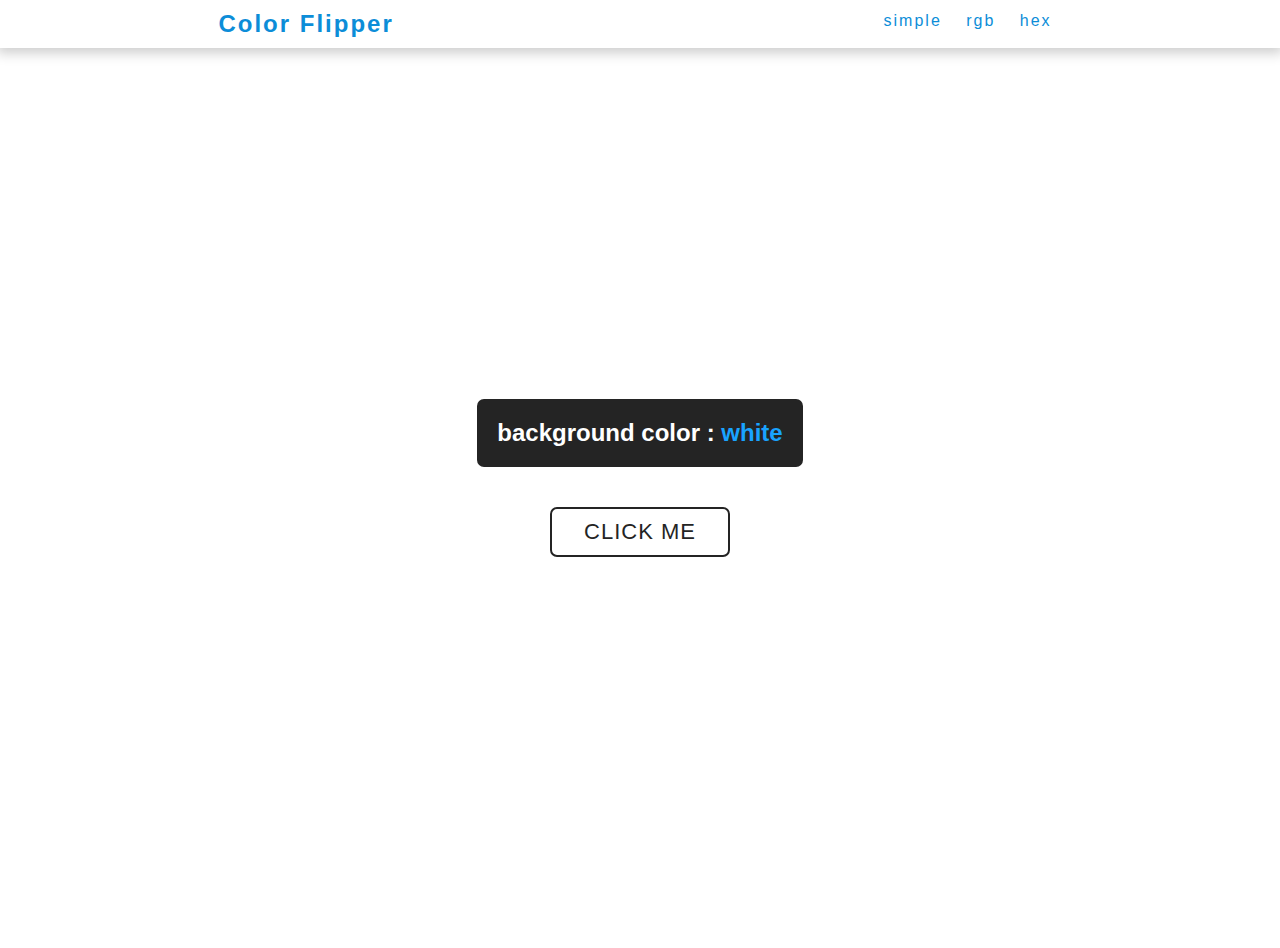
<file: color-flipper/index.html>
<!DOCTYPE html>
<html lang="en">
<head>
    <meta charset="UTF-8">
    <meta http-equiv="X-UA-Compatible" content="IE=edge">
    <meta name="viewport" content="width=device-width, initial-scale=1.0">
    <title>Color Flipper || Simple</title>
    <link rel="stylesheet" href="css/style.css">
</head>
<body>

    <div>
        <div class="nav-center">
            <div class="center">
                <h4>Color Flipper</h4>
                <ul class="nav-links">
                    <li>
                        <a href="index.html">simple</a>
                    </li>
                    <li>
                        <a href="rgb.html">rgb</a>
                    </li>
                    <li>
                        <a href="hex.html">hex</a>
                    </li>
                </ul>
            </div>
        </div>
    </div>
    <main>
        <div class="container">
            <h2>background color : <span class="color">white
            </span></h2>
            <button class="btn btn-hero" id="btn">click me</button>
        </div>
    </main>
    <script src="js/app.js"></script>
</body>
</html>
</file>
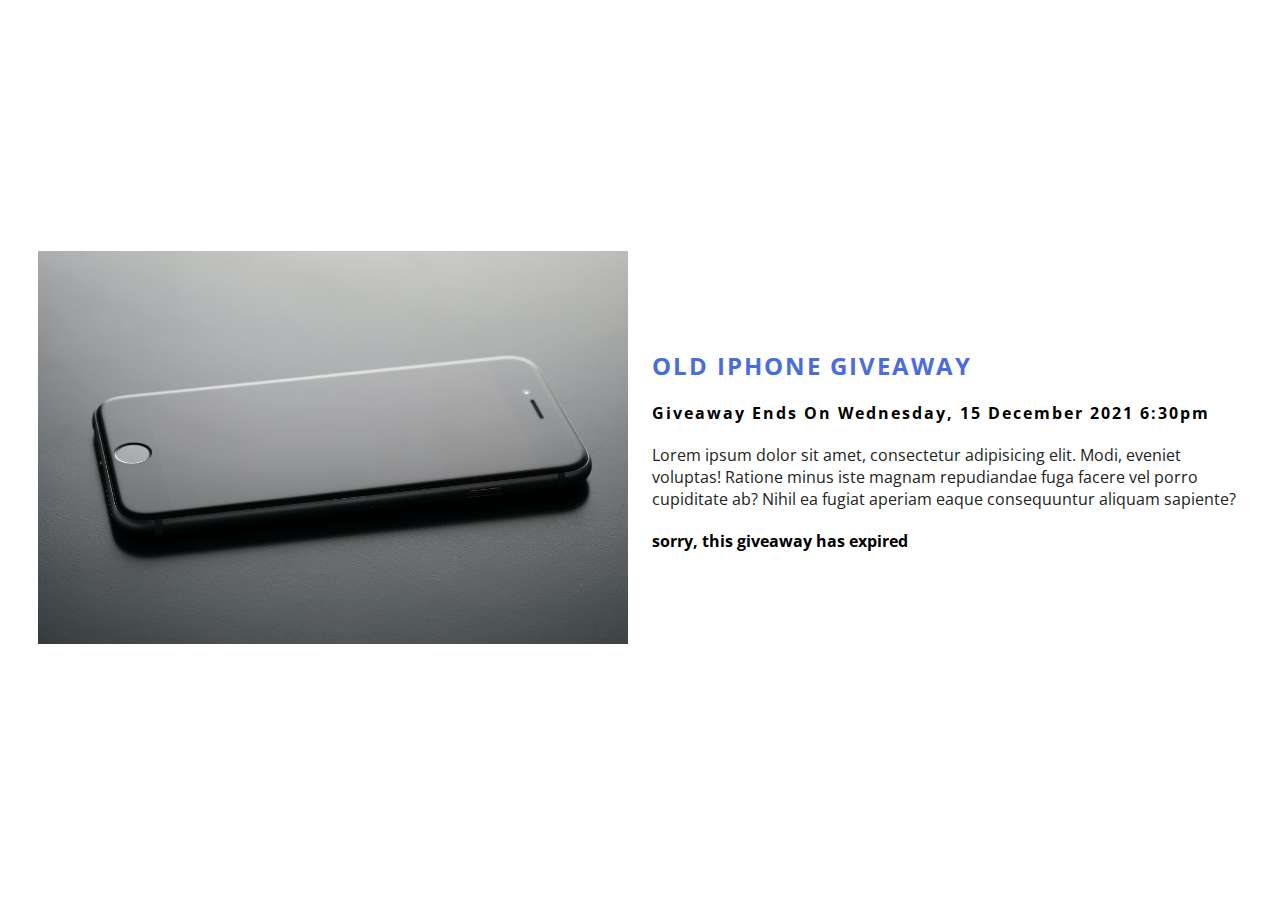
<file: countdown/index.html>
<!DOCTYPE html>
<html>
<head>
    <meta charset="UTF-8">
    <meta http-equiv="X-UA-Compatible" content="IE=edge">
    <meta name="viewport" content="width=device-width, initial-scale=1.0">
    <link rel="stylesheet" href="css/style.css">
    <title>Document</title>
</head>
<body>
    <section class="section-center">
        <!-- img -->
        <article class="gift-img">
            <img src="images/gift.jpg" alt="gift">
        </article>

        <!-- info -->
        <article class="gift-info">
            <h3>old iphone giveaway</h3>
            <h4 class="giveaway">
                giveaway ends on Sunday, 24 December 2021, 8:00am
            </h4>
            <p>
                Lorem ipsum dolor sit amet, consectetur adipisicing elit. Modi, eveniet voluptas! Ratione minus iste magnam repudiandae fuga facere vel porro cupiditate ab? Nihil ea fugiat aperiam eaque consequuntur aliquam sapiente?
            </p>
            <div class="deadline">
                <!-- days -->
                <div class="deadline-format">
                    <div>
                        <h4 class="days"></h4>
                        <span>days</span>
                    </div>
                </div>
                <!-- hours -->
                <div class="deadline-format">
                    <div>
                        <h4 class="hours"></h4>
                        <span>hours</span>
                    </div>
                </div>
                <!-- mins -->
                <div class="deadline-format">
                    <div>
                        <h4 class="mins"></h4>
                        <span>mins</span>
                    </div>
                </div>
                <!-- secs -->
                <div class="deadline-format">
                    <div>
                        <h4 class="secs"></h4>
                        <span>secs</span>
                    </div>
                </div>
            </div>
        </article>
    </section>
    <!-- js -->
    <script src="js/app.js"></script>
</body>
</html>
</file>
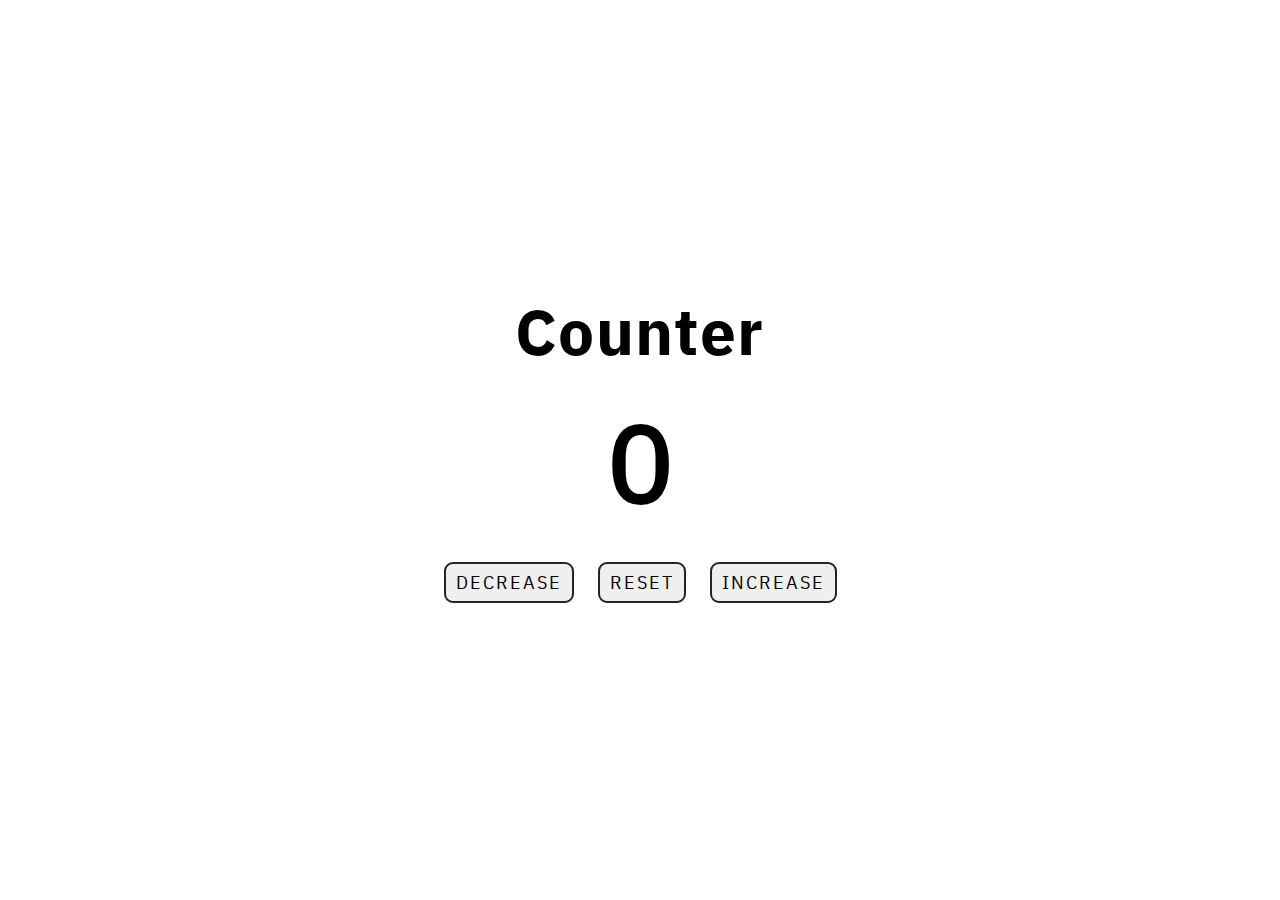
<file: counter/index.html>
<!DOCTYPE html>
<html>
<head>
    <meta charset="UTF-8">
    <meta http-equiv="X-UA-Compatible" content="IE=edge">
    <meta name="viewport" content="width=device-width, initial-scale=1.0">
    <link rel="stylesheet" href="css/style.css">
    <title>Counter</title>
</head>
<body>
    <main>
        <div class="container">
            <h1>counter</h1>
            <span id="value">0</span>
            <div class="button-container">
                <button class="btn decrease">decrease</button>
                <button class="btn reset">reset</button>
                <button class="btn increase">increase</button>
            </div>
        </div>
    </main>
    <script src="js/app.js"></script>
</body>
</html>
</file>
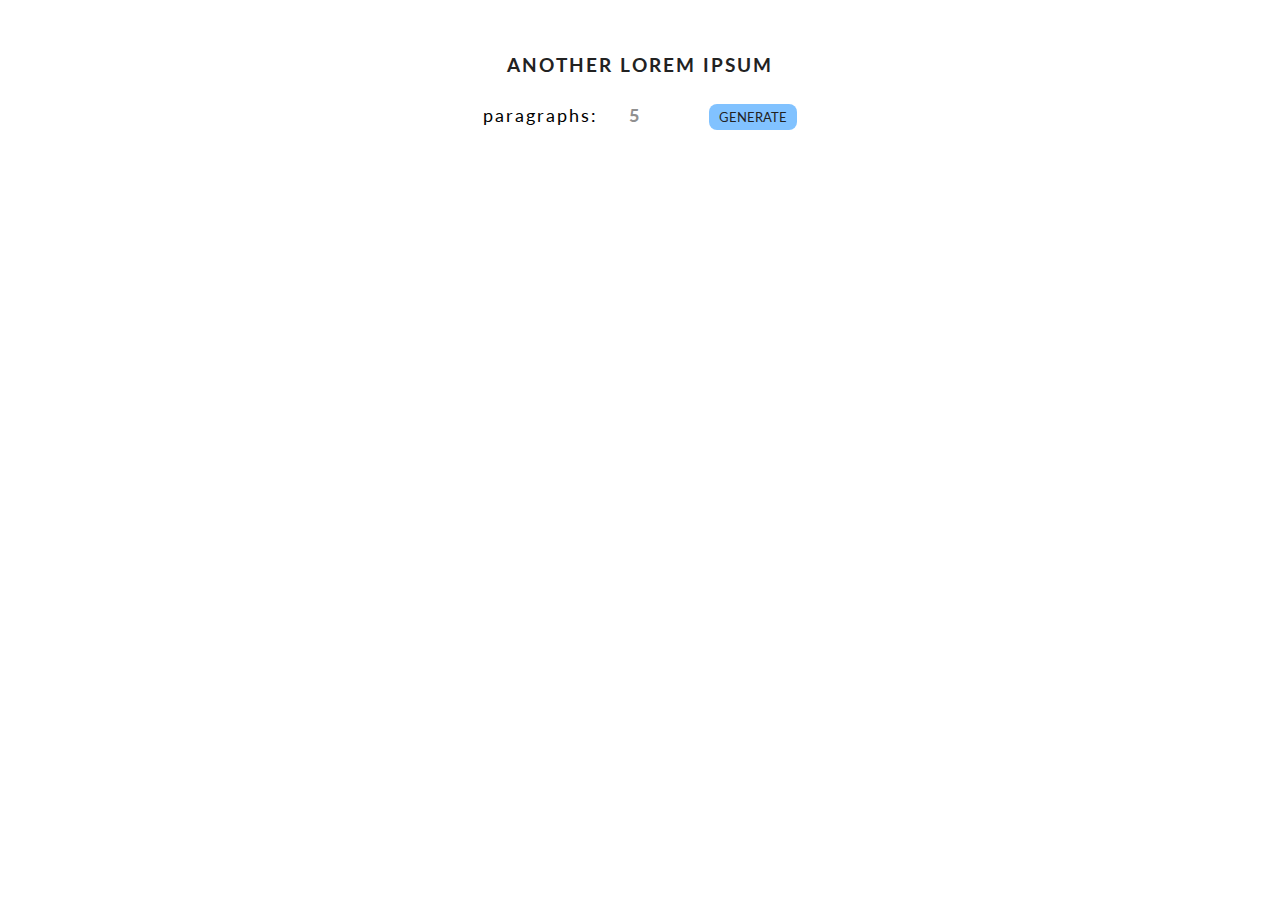
<file: lorem-ipsum/index.html>
<!DOCTYPE html>
<html>
<head>
    <meta charset="UTF-8">
    <meta http-equiv="X-UA-Compatible" content="IE=edge">
    <meta name="viewport" content="width=device-width, initial-scale=1.0">
    <link rel="stylesheet" href="css/style.css">
    <title>Lorem Ipsum</title>
</head>
<body>
    <section class="section-center">
        <h3>Another lorem ipsum</h3>
        <form class="lorem-form">
            <label for="amount">paragraphs: </label>
            <input type="number" name="amount" value="5" id="amount">
            <button type="submit" class="btn">
                generate
            </button>
        </form>
        <article class="lorem-text">

        </article>
    </section>
    <!-- js -->
    <script src="js/app.js"></script>
</body>
</html>
</file>
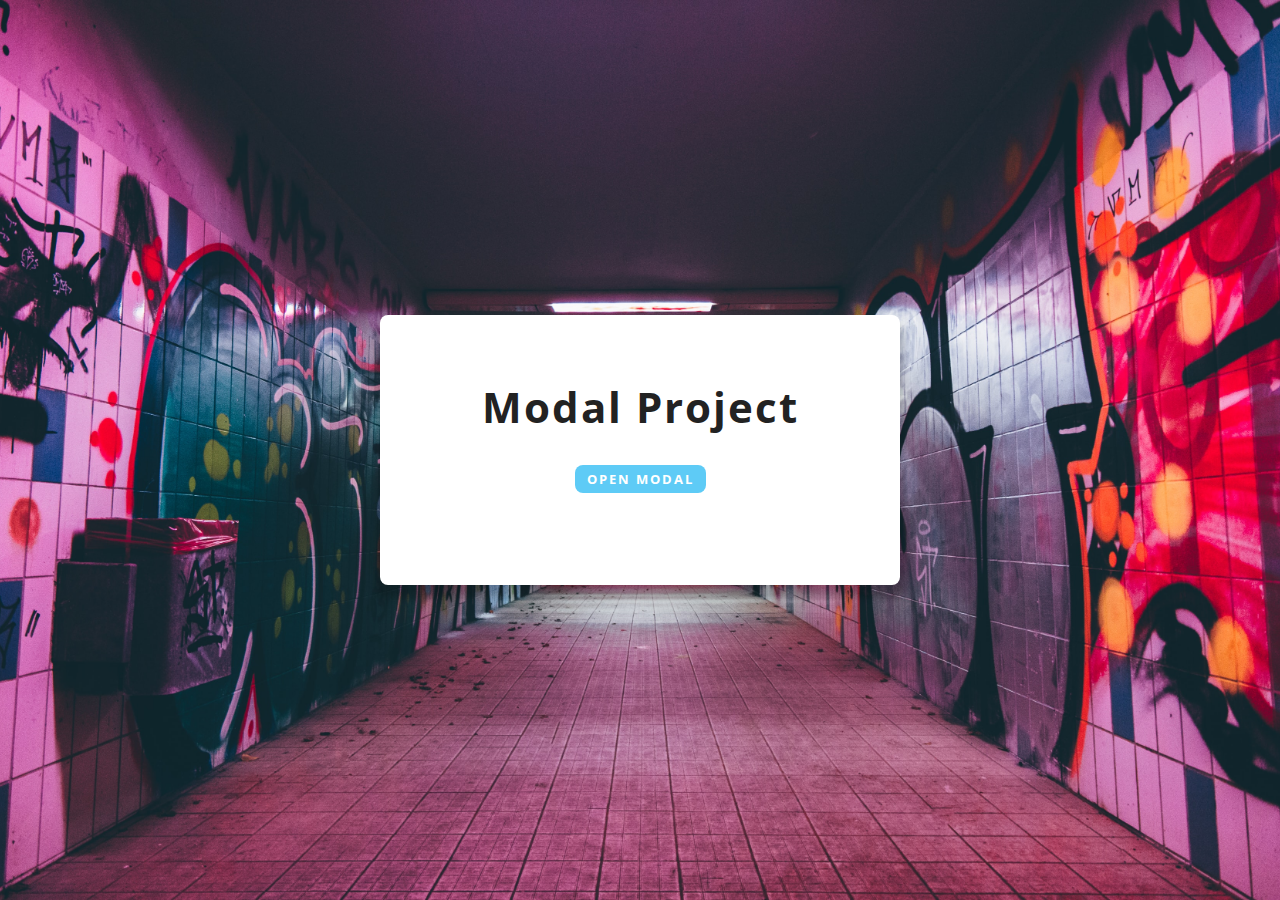
<file: modal/index.html>
<!DOCTYPE html>
<html>
<head>
    <meta charset="UTF-8">
    <meta http-equiv="X-UA-Compatible" content="IE=edge">
    <meta name="viewport" content="width=device-width, initial-scale=1.0">
    <link rel="stylesheet" href="css/all.min.css">
    <link rel="stylesheet" href="css/style.css">
    <title>Modal</title>
</head>
<body>
    <header class="hero">
        <div class="banner">
            <div>          
                <h1>modal project</h1>
                <button class="btn modal-btn">
                    open modal
                </button>
            </div>
        </div>
    </header>
    <!-- modal -->
    <div class="modal-overlay">
        <div class="modal-container">
            <h3>modal content</h3>
            <button class="close-btn">
                <i class="fas fa-times"></i>
            </button>
        </div>
    </div>
    <script src="js/app.js"></script>
</body>
</html>
</file>
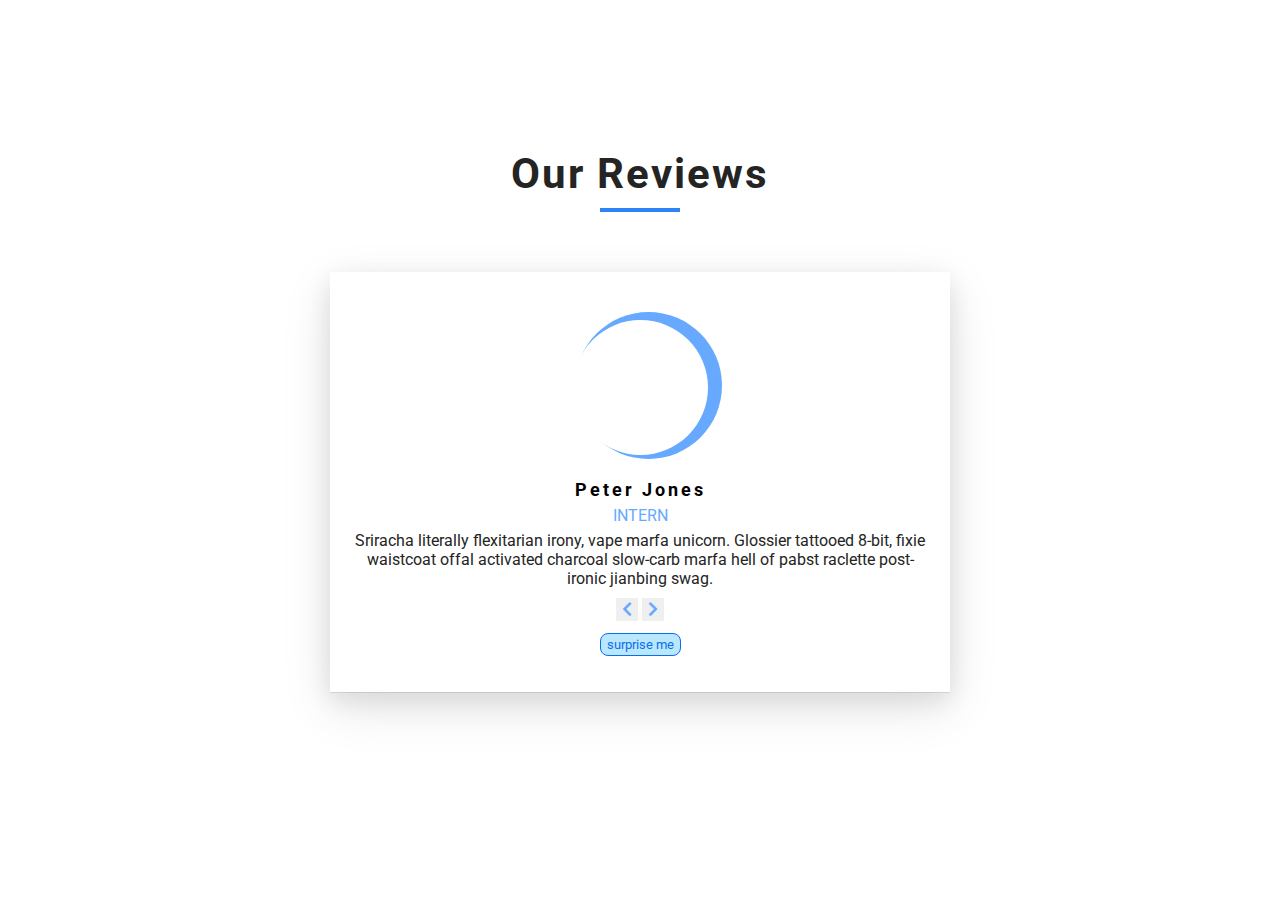
<file: reviews/index.html>
<!DOCTYPE html>
<html>
<head>
    <meta charset="UTF-8">
    <meta http-equiv="X-UA-Compatible" content="IE=edge">
    <meta name="viewport" content="width=device-width, initial-scale=1.0">
    <title>Reviews</title>
    <!-- style sheet -->
    <link rel="stylesheet" href="css/all.min.css">
    <link rel="stylesheet" href="css/style.css">
</head>
<body>
    <main>
        <section class="container">
            <div class="title">
                <h2>our reviews</h2>
                <div class="underline"></div>
            </div>
            <!-- review container -->
            <article class="review">
                <!-- profile info -->
                <div class="img-container">
                    <div id="person-img"></div>
                </div>
                <h4 id="author"></h4>
                <p id="job"></p>
                <p id="info"></p>
                <!-- buttons -->
                <div class="button-container">
                    <button class="prev-btn">
                        <i class="fas fa-chevron-left"></i>
                    </button>
                    <button class="next-btn">
                        <i class="fas fa-chevron-right"></i>
                    </button>
                    <button class="random-btn">surprise me</button>
                </div>
            </article>
        </section>
    </main>
    <script src="js/app.js"></script>
</body>
</html>
</file>
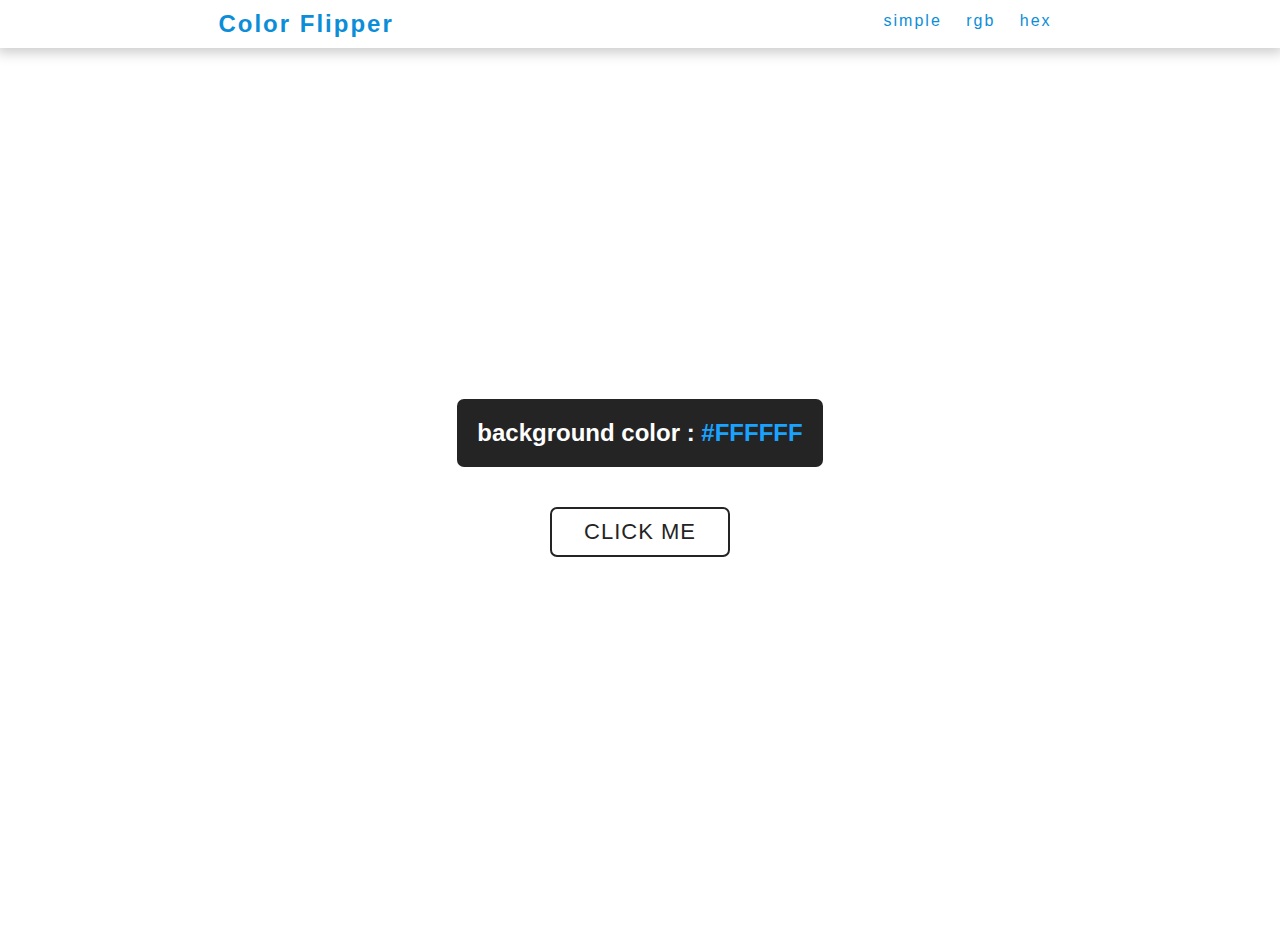
<file: color-flipper/hex.html>
<!DOCTYPE html>
<html>
<head>
    <meta charset="UTF-8">
    <meta http-equiv="X-UA-Compatible" content="IE=edge">
    <meta name="viewport" content="width=device-width, initial-scale=1.0">
    <title>Color Flipper || HEX</title>
    <link rel="stylesheet" href="css/style.css">
</head>
<body>
    <div>
        <div class="nav-center">
            <div class="center">
                <h4>Color Flipper</h4>
                <ul class="nav-links">
                    <li>
                        <a href="index.html">simple</a>
                    </li>
                    <li>
                        <a href="rgb.html">rgb</a>
                    </li>
                    <li>
                        <a href="hex.html">hex</a>
                    </li>
                </ul>
            </div>
        </div>
    </div>
    <main>
        <div class="container">
            <h2>background color : <span class="color">#FFFFFF
            </span></h2>
            <button class="btn btn-hero" id="btn">click me</button>
        </div>
    </main>
    <script src="js/hex.js"></script>
</body>
</html>
</file>
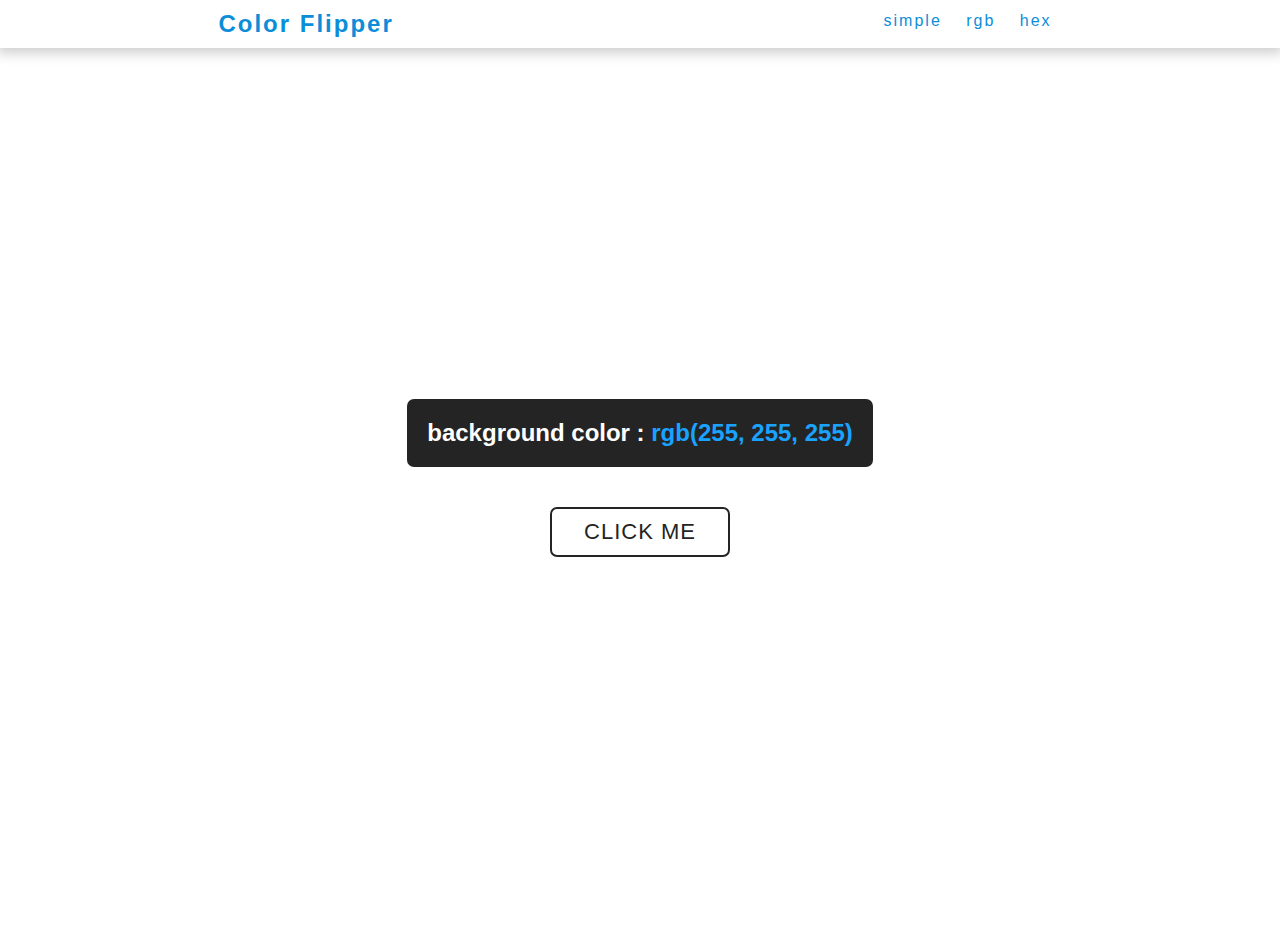
<file: color-flipper/rgb.html>
<!DOCTYPE html>
<html lang="en">
<head>
    <meta charset="UTF-8">
    <meta http-equiv="X-UA-Compatible" content="IE=edge">
    <meta name="viewport" content="width=device-width, initial-scale=1.0">
    <title>Color Flipper || RGB</title>
    <link rel="stylesheet" href="css/style.css">
</head>
<body>
    <div>
        <div class="nav-center">
            <div class="center">
                <h4>Color Flipper</h4>
                <ul class="nav-links">
                    <li>
                        <a href="index.html">simple</a>
                    </li>
                    <li>
                        <a href="rgb.html">rgb</a>
                    </li>
                    <li>
                        <a href="hex.html">hex</a>
                    </li>
                </ul>
            </div>
        </div>
    </div>
    <main>
        <div class="container">
            <h2>background color : <span class="color">rgb(255, 255, 255)
            </span></h2>
            <button class="btn btn-hero" id="btn">click me</button>
        </div>
    </main>
    <script src="js/rgb.js"></script>
</body>
</html>
</file>
<file: color-flipper/css/style.css>
* {
    padding: 0;
    margin: 0;
    box-sizing: border-box;
    font-family: 'Lucida Sans', Verdana, sans-serif;
}

html, body {
    height: 100%;
}

.nav-center {
    width: 100%;
    background-color: #fff;
    box-shadow: 0px 2px 12px 3px rgba(0, 0, 0, .2);
}

.center {
    max-width: 920px;
    display: flex;
    margin: 0 auto;
    justify-content: space-between;
    padding: 10px 3%;
    
}

.nav-center h4 {
    font-size: 24px;
    color: rgb(12, 141, 216);
    letter-spacing: 2px;
}

.nav-center ul {
 list-style: none;
}

.nav-center li {
    display: inline-block;
    padding: 2px 10px;
}

.nav-center a {
    text-decoration: none;
    color: rgb(12, 141, 216);
    letter-spacing: 2px;
}

main {
    width: 100%;
    height: 100%;
    display: flex;
    justify-content: center;
    align-items: center;
}

main h2 {
    padding: 20px;
    border-radius: 7px;
    background-color: #242424;
    color: #fff;
}

main span  {
    color: rgb(25, 163, 255);
}

main .btn {
    width: 180px;
    height: 50px;
    border-radius: 7px;
    background-color: transparent;
    border: 2px solid #242424;
    color: #242424;
    font-size: 22px;
    text-transform: uppercase;
    letter-spacing: 1px;
    display: block;
    margin: 40px auto;
    cursor: pointer;
    transition: .3s;
}

main .btn:hover {
    background-color: #242424;
    color: #fff;
    transition: .3s;
}
</file>
<file: countdown/css/style.css>
@import url('https://fonts.googleapis.com/css2?family=Open+Sans:wght@300;400;600&display=swap');

* {
    padding: 0;
    margin: 0;
    box-sizing: border-box;
    font-family: 'Open Sans', sans-serif;
}

html, body {
    height: 100%;
}

.section-center {
    width: 100%;
    max-width: 1280px;
    margin: 0 auto;
    padding: 0 2%;
    height: 100%;
    display: flex;
    justify-content: center;
    align-items: center;
    flex-wrap: wrap;
}

.gift-img {
    width: 50%;
    padding: 12px;
}

.gift-img img {
    width: 100%;
}

.gift-info {
    width: 50%;
    padding: 12px;
}

.gift-info h3 {
    font-size: 24px;
    text-transform: uppercase;
    letter-spacing: 2px;
    color: rgb(75, 109, 219);
    font-weight: bold;
    margin: 20px 0;
}

.gift-info .giveaway {
    font-weight: bold;
    letter-spacing: 2px;
    text-transform: capitalize;
}

.gift-info p {
    margin-top: 20px;
    color: #222;
}

.deadline {
    width: 100%;
    display: flex;
    justify-content: left;
    align-items: center;
    padding: 20px 0;
}

.deadline-format {
    width: 90px;
    height: 93px;
    background-color: #222;
    color: #fff;
    margin-right: 12px;
    display: flex;
    justify-content: center;
    align-items: center;
    text-align: center;
}

.deadline-format .days,
.deadline-format .hours,
.deadline-format .mins,
.deadline-format .secs {
    font-size: 32px;
    padding-bottom: 3px;
    font-weight: bold;
}

.deadline-format span {
    text-transform: uppercase;
    letter-spacing: 2px;
}

@media screen and (max-width: 820px) {
    .gift-img {
        width: 100%;
    }

    .gift-info {
        width: 100%;
    }
}
</file>
<file: counter/css/style.css>
@import url('https://fonts.googleapis.com/css2?family=IBM+Plex+Sans+Arabic:wght@300;400;500&display=swap');

* {
    padding: 0;
    margin: 0;
    box-sizing: border-box;
    font-family: 'IBM Plex Sans Arabic', sans-serif;
}

html, body {
    height: 100%;
}

main {
    width: 100%;
    height: 100%;
    display: flex;
    justify-content: center;
    align-items: center;
}

.container {
    width: 100%;
    max-width: 920px;
    text-align: center;
}

h1 {
    font-size: 4rem;
    display: block;
    letter-spacing: 1.2px;
    text-transform: capitalize;
}

#value {
    font-size: 7rem;
    font-weight: 500;
}

.button-container {
    display: flex;
    justify-content: center;
    flex-wrap: wrap;
}

.btn {
    padding: 5px 10px;
    margin: 12px;
    font-size: 18px;
    border: 2px solid #242424;
    border-radius: 9px;
    text-transform: uppercase;
    letter-spacing: 2px;
    cursor: pointer;
    transition: .3s;
}

.btn:hover {
    background-color: #222;
    color: #fff;
    transition: .3s;
}
</file>
<file: lorem-ipsum/css/style.css>
@import url('https://fonts.googleapis.com/css2?family=Lato:wght@300;400;700&display=swap');

* {
    padding: 0;
    margin: 0;
    box-sizing: border-box;
    font-family: 'Lato', sans-serif;
}

html, body { 
    height: 100%; 
    display: flex;
    justify-content: center;
    align-items: center;
}

.section-center {
    width: 100%;
    height: 100%;
    padding: 30px;
    text-align: center;
}

.section-center h3 {
    letter-spacing: 2px;
    text-transform: uppercase;
    font-weight: 700;
    color: #222;
    margin: 24px 0;
}

.section-center label {
    font-size: 18px;
    letter-spacing: 2px;
}

.section-center input {
    width: 60px;
    height: 30px;
    padding: 4px;
    font-size: 18px;
    font-weight: bold;
    border: none;
    text-transform: capitalize;
    margin-left: 20px;
    color: rgb(144, 144, 144);
}

.section-center button {
    margin-left: 20px;
    padding: 5px 10px;
    border: none;
    background-color: rgba(95, 178, 255, 0.787);
    color: #222;
    border-radius: 8px;
    text-transform: uppercase;
    cursor: pointer;
    transition: .3s;
}

.section-center button:hover {
    background-color: rgb(95, 178, 255);
    box-shadow: 0px 0px 6px 2px rgb(130, 186, 238);
    transition: .3s;
}

.section-center .lorem-text {
    max-width: 920px;
    margin-top: 75px;
}

.section-center .lorem-text p {
    margin-bottom: 20px;
    color:rgb(144, 144, 144);
}
</file>
<file: modal/css/style.css>
@import url('https://fonts.googleapis.com/css2?family=Open+Sans:wght@300;400;600&display=swap');

* {
    padding: 0;
    margin: 0;
    font-family: 'Open Sans', sans-serif;
    box-sizing: border-box;
}

html, body {
    height: 100%;
}

.center {
    text-align: center;
}

.hero {
    width: 100%;
    height: 100%;
    background-image: url('../images/background.jpg');
    background-size: cover;
    background-position: center;
    display: flex;
    justify-content: center;
    align-items: center;
}

.banner {
    width: 520px;
    height: 270px;
    background-color: #fff;
    border-radius: 8px;
    box-shadow: 0px 10px 6px 3px rgba(0, 0, 0, 0.2);
    display: flex;
    justify-content: center;
    align-items: center;
}

.banner h1 {
    font-size: 42px;
    color: #222;
    text-transform: capitalize;
    letter-spacing: 2px;
}

.btn {
    padding: 5px 12px;
    color: #fff;
    text-transform: uppercase;
    letter-spacing: 2px;
    background-color: rgb(94, 203, 246);
    border-radius: 8px;
    border: none;
    font-weight: bold;
    display: block;
    margin: 30px auto;
    cursor: pointer;
}

.modal-overlay {
    width: 100%;
    height: 100%;
    background: rgba(0, 0, 0, 0.8);
    display: flex;
    justify-content: center;
    align-items: center;
    position: absolute;
    left: 0;
    bottom: 0;
    z-index: -5;
    visibility: hidden;
}

.modal-active {
    z-index: 100;
    visibility: visible;
}

.modal-container {
    width: 620px;
    height: 370px;
    background-color: #fff;
    border-radius: 8px;
    box-shadow: 0px 10px 6px 3px rgba(0, 0, 0, 0.2);
    display: flex;
    justify-content: center;
    align-items: center;
    position: relative;
}

.modal-container h3 {
    font-size: 24px;
    text-transform: capitalize;
    letter-spacing: 2px;
}

.close-btn {
    font-size: 34px;
    color: rgba(253, 51, 51, 0.897);
    cursor: pointer;
    border: none;
    position: absolute;
    right: 7%;
    top: 7%;
}
</file>
<file: reviews/css/style.css>
@import url('https://fonts.googleapis.com/css2?family=Roboto:wght@300;400;500&display=swap');

* {
    padding: 0;
    margin: 0;
    box-sizing: border-box;
    font-family: 'Roboto', sans-serif;
}

html, body {
    height: 100%;
}

main {
    height: 100%;
    display: flex;
    justify-content: center;
    align-items: center;
}

.container {
    width: 100%;
    max-width: 920px;
    padding: 0 2%;
    margin: auto;
    text-align: center;
}

.title {
    font-size: 28px;
    text-transform: capitalize;
    letter-spacing: 2px;
    color: #242424;
}

.underline {
    width: 80px;
    height: 4px;
    background-color: rgb(44, 132, 248);
    margin: 10px auto;
}

.review {
    min-width: 420px;
    max-width: 620px;
    height: auto;
    margin: 60px auto;
    padding: 24px;
    background-color: #fff;
    box-shadow: rgba(17, 17, 26, 0.1) 0px 1px 0px, rgba(17, 17, 26, 0.1) 0px 8px 24px, rgba(17, 17, 26, 0.1) 0px 16px 48px;
}

.img-container {
    width: 135px;
    height: 135px;
    border-radius: 100px;
    margin: 24px auto;
    box-shadow: 8px -2px 0px 6px #67a9ff;
}

#person-img {
    width: 105%;
    height: 105%;
    border-radius: 100px;
    background-size: cover;
    background-position: center;
}

#author {
    font-size: 18px;
    letter-spacing: 3px;
    text-transform: capitalize;
}

#job {
    text-transform: uppercase;
    color: #67a9ff;
    padding: 6px 0;
}

#info {
    color: #242424;
}

.button-container {
    margin: 10px 0;
}

.next-btn,
.prev-btn {
    border: none;
    padding: 2px 6px;
    font-size: 16px;
    color: #67a9ff;
    cursor: pointer;
}

.random-btn {
    padding: 3px 6px;
    margin: 12px auto;
    display: block;
    cursor: pointer;
    border: 1px solid #0b6ef0;
    color: #0b6ef0;
    background-color: #72d1fd7e;
    border-radius: 8px;
}
</file>
